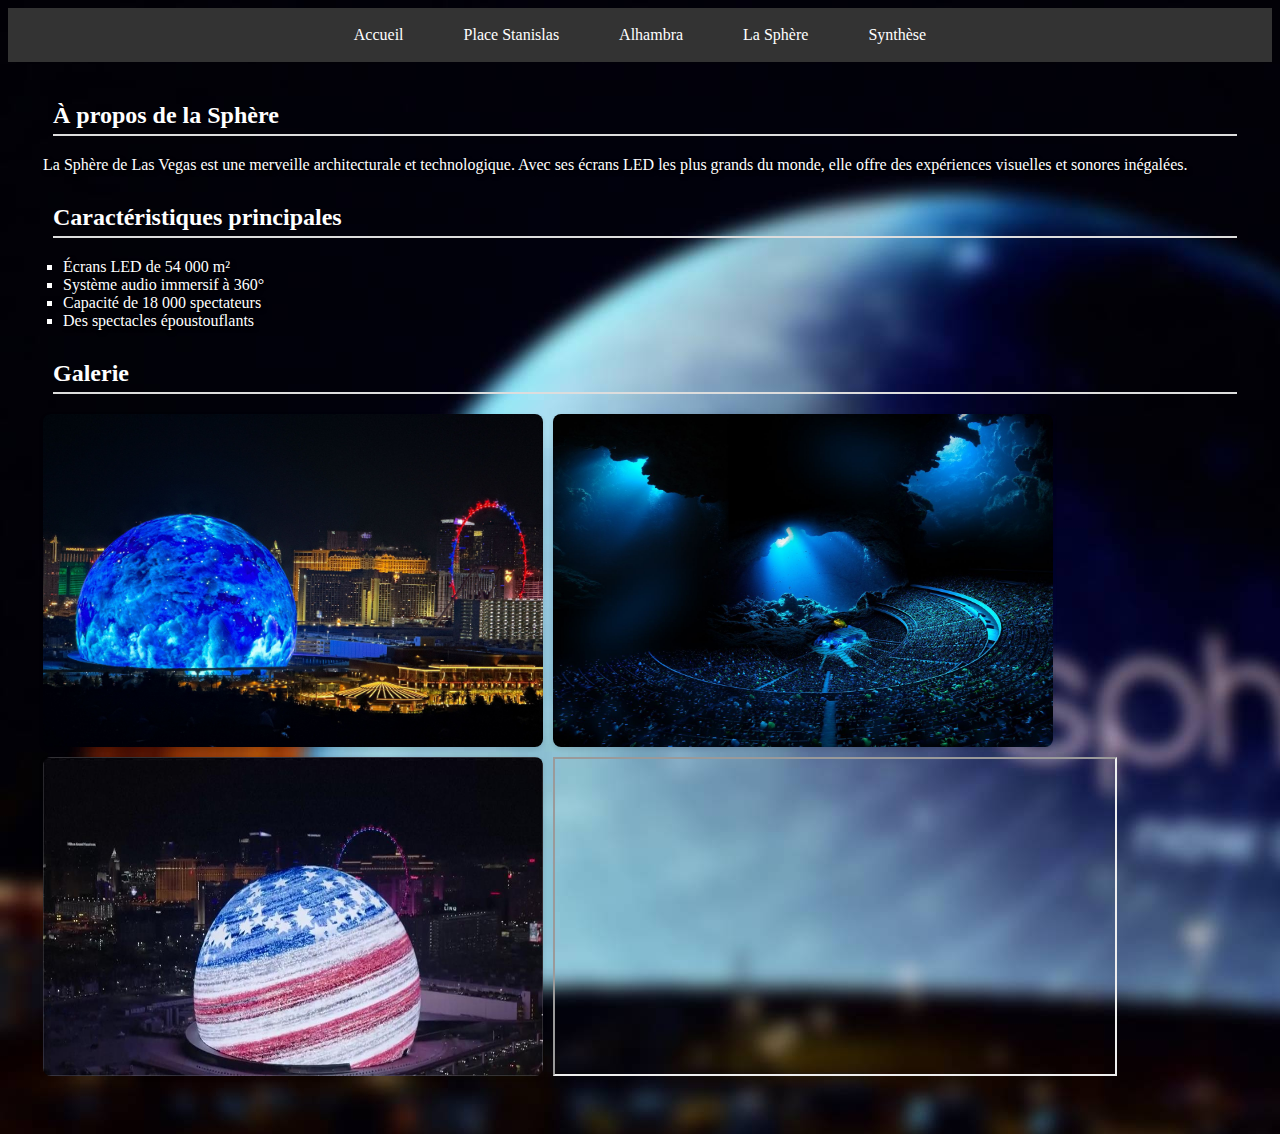
<file: Site web/html/sphere.html>
<!DOCTYPE html>
<html lang="fr">
<head>
<meta charset="UTF-8">
<title>Sae 105</title>
<link href="../css/style2.css" rel="stylesheet" media="all" type="text/css">
</head>
<body>
            
        <div class="navbar">
            <a href="../html/index.html">Accueil</a>
            <a href="../html/place.html">Place Stanislas</a>
            <a href="../html/alhambra.html">Alhambra</a>
            <a href="../html/sphere.html">La Sphère</a>
            <a href="../html/synthese.html">Synthèse</a>
        </div>
    <main>
        <div class ='container'>
        <section id="intro">
            <h2>À propos de la Sphère</h2>
            <p>
                La Sphère de Las Vegas est une merveille architecturale et technologique. 
                Avec ses écrans LED les plus grands du monde, elle offre des expériences visuelles et sonores inégalées.
            </p>
        </section>

        <section id="caractéristiques">
            <h2>Caractéristiques principales</h2>
            <ul>
                <li>Écrans LED de 54 000 m²</li>
                <li>Système audio immersif à 360°</li>
                <li>Capacité de 18 000 spectateurs</li>
                <li>Des spectacles époustouflants</li>
            </ul>
        </section>

        <section id="galerie">
            <h2>Galerie</h2>
            <div class="images">
                <img src="../image/first.jpg" alt="Vue extérieure de la Sphère">
                <img src="../image/second.jpg" alt="Spectacle intérieur">
                <img src="../image/third.jpg" alt="Effets lumineux">
                <iframe class="youtubspher" src="https://www.youtube.com/embed/aVf36qV_OiE?si=jI7Fh4bIDJD4CIpi" title="YouTube video player" allow="accelerometer;autoplay;clipboard-write;encrypted-media;gyroscope;picture-in-picture;web-share" referrerpolicy="strict-origin-when-cross-origin" allowfullscreen>

        </iframe>
            </div>
        </section>
        
    </div>
    </main>
    
</body>
</html>
</file>
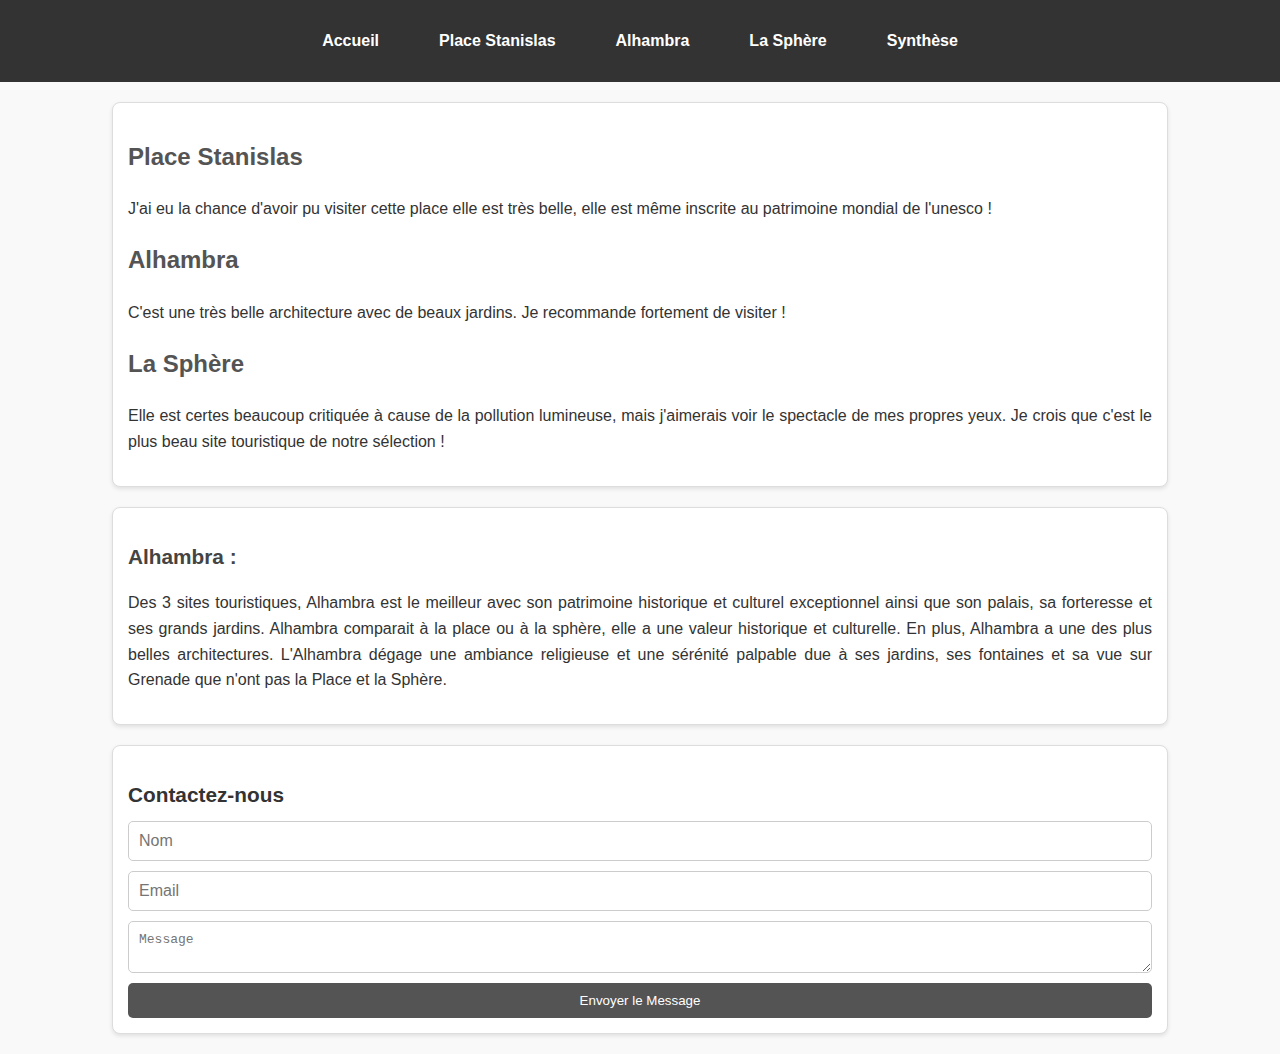
<file: Site web/html/synthese.html>
<!DOCTYPE html>
<html lang="fr">
<head>
<meta charset="UTF-8">
<title></title>
<link href="../css/style3.css" rel="stylesheet" media="all" type="text/css">
</head>
<body>
    <div class="navbar">
        <a href="../html/index.html">Accueil</a>
        <a href="../html/place.html">Place Stanislas</a>
        <a href="../html/alhambra.html">Alhambra</a>
        <a href="../html/sphere.html">La Sphère</a>
        <a href="../html/synthese.html">Synthèse</a>
    </div>

    <main>
        <section class="site">
            <h2>Place Stanislas</h2>
            <p>J'ai eu la chance d'avoir pu visiter cette place elle est très belle, elle est même inscrite au patrimoine mondial de l'unesco !</p>
        </section>

        <section class="site">
            <h2>Alhambra</h2>
            <p>C'est une très belle architecture avec de beaux jardins. Je recommande fortement de visiter !</p>
        </section>

        <section class="site">
            <h2>La Sphère</h2>
            <p>Elle est certes beaucoup critiquée à cause de la pollution lumineuse, mais j'aimerais voir le spectacle de mes propres yeux. Je crois que c'est le plus beau site touristique de notre sélection !</p>
        </section>
    </main>

    <aside>
        <h2>Alhambra :</h2>
        <p>Des 3 sites touristiques, Alhambra est le meilleur avec son patrimoine historique et culturel exceptionnel ainsi que son palais, sa forteresse et ses grands jardins. Alhambra comparait à la place ou à la sphère, elle a une valeur historique et culturelle. En plus, Alhambra a une des plus belles architectures. L'Alhambra dégage une ambiance religieuse et une sérénité palpable due à ses jardins, ses fontaines et sa vue sur Grenade que n'ont pas la Place et la Sphère.</p>
    </aside>

    <section class="contact">
        <h2>Contactez-nous</h2>
        <form>
            <input type="text" placeholder="Nom">
            <input type="email" placeholder="Email">
            <textarea placeholder="Message"></textarea>
            <button type="submit">Envoyer le Message</button>
        </form>
    </section>


</body>
</html>
</file>
<file: Site web/css/style2.css>
/* Styles de base */
body {
    background-image:url(../image/Arriere\ plan\ flou.jpg);
    

    
}
.container {
    max-width: 1200px;
    margin: 0 auto;
    padding: 0 15px;
    

}


/* Header */
header {
    text-align: center;
    background-color: #222222;
    color: white;
    padding: 20px 0;
}

header h1 {
    margin: 0;
    font-size: 2.5rem;
}

p {
    font-size: 1.2rem;
    text-shadow: 2px 2px 4px rgba(0, 0, 0, 1);
}

/* Main content */
main {
    padding: 20px;
}

section {
    margin-bottom: 30px;
}

h2 {
    color: #ffffff;
    border-bottom: 2px solid #ddd;
    padding-bottom: 5px;
    margin-left:10px;
}

p, li {
    color: #ffffff;
    font-size: 1rem;
    text-shadow: 2px 2px 4px rgba(0, 0, 0, 1);
}

/* Liste des caractéristiques */
ul {
    list-style-type: square;
    padding-left: 20px;
}

/* Galerie */
#galerie .images {
    display: flex;
    gap: 10px;
    flex-wrap: wrap;
}

#galerie img {
    width: 350%;
    max-width: 500px;
    border-radius: 8px;
    box-shadow: 0 2px 5px rgba(0, 0, 0, 0.1);
}

/* Footer */
footer {
    text-align: center;
    background-color: #222;
    color: white;
    padding: 10px 0;
    font-size: 0.9rem;
}
.navbar {
    display: flex;
    justify-content: center; 
    background-color: #333; 
    padding: 10px 0; 
    position: sticky; 
    top: 0;
    z-index: 1000; 
  }

  .navbar a {
    color: white; 
    text-decoration: none; 
    margin: 0 15px; 
    padding: 8px 15px; 
    border-radius: 5px; 
    transition: background-color 0.3s ease; 
  }

  .navbar a:hover {
    background-color: #555; 
  }
.youtubspher{
                width:560px;
                height:315px;
            }
</file>
<file: Site web/css/style3.css>
/* style.css */
body {
    font-family: Arial, sans-serif;
    line-height: 1.6;
    margin: 0;
    padding: 0;
    color: #333;
    background-color: #f9f9f9;
}
.navbar {
    display: flex;
    justify-content: center; 
    background-color: rgb(51, 51, 51); 
    padding: 20px 0; 
    position: sticky; 
    top: 0;
    z-index: 1000;
    font-size:100%; 
    font-weight:bold;
  }

  .navbar a {
    color: white; 
    text-decoration: none; 
    margin: 0 15px; 
    padding: 8px 15px; 
    border-radius: 5px; 
    transition: background-color 0.3s ease; 
  }

  .navbar a:hover {
    background-color: #555; 
  }

header {
    text-align: center;
    padding: 10px 0;
    background-color: #545454;
    color: #fff;
}

header .logo {
    width: 60px;
    margin-bottom: 10px;
}

h1 {
    margin: 0;
    font-size: 2em;
}

main, aside, .contact {
    margin: 20px auto;
    padding: 15px;
    width: 80%;
    background-color: #fff;
    border: 1px solid #ddd;
    border-radius: 8px;
    box-shadow: 0 2px 4px rgba(0, 0, 0, 0.1);
}

section.site h2 {
    font-size: 1.5em;
    color: #545454;
}

section.site p {
    font-size: 1em;
    text-align: justify;
}

aside h2 {
    font-size: 1.3em;
    color: #444;
}

aside p {
    text-align: justify;
    font-size: 1em;
}

.contact h2 {
    font-size: 1.3em;
    margin-bottom: 10px;
}

form {
    display: flex;
    flex-direction: column;
}

form input, form textarea {
    margin-bottom: 10px;
    padding: 10px;
    font-size: 1em;
    border: 1px solid #ccc;
    border-radius: 5px;
}

form button {
    background-color: #545454;
    color: #fff;
    border: none;
    padding: 10px;
    border-radius: 5px;
    cursor: pointer;
}

form button:hover {
    background-color: #545454;
}
</file>
